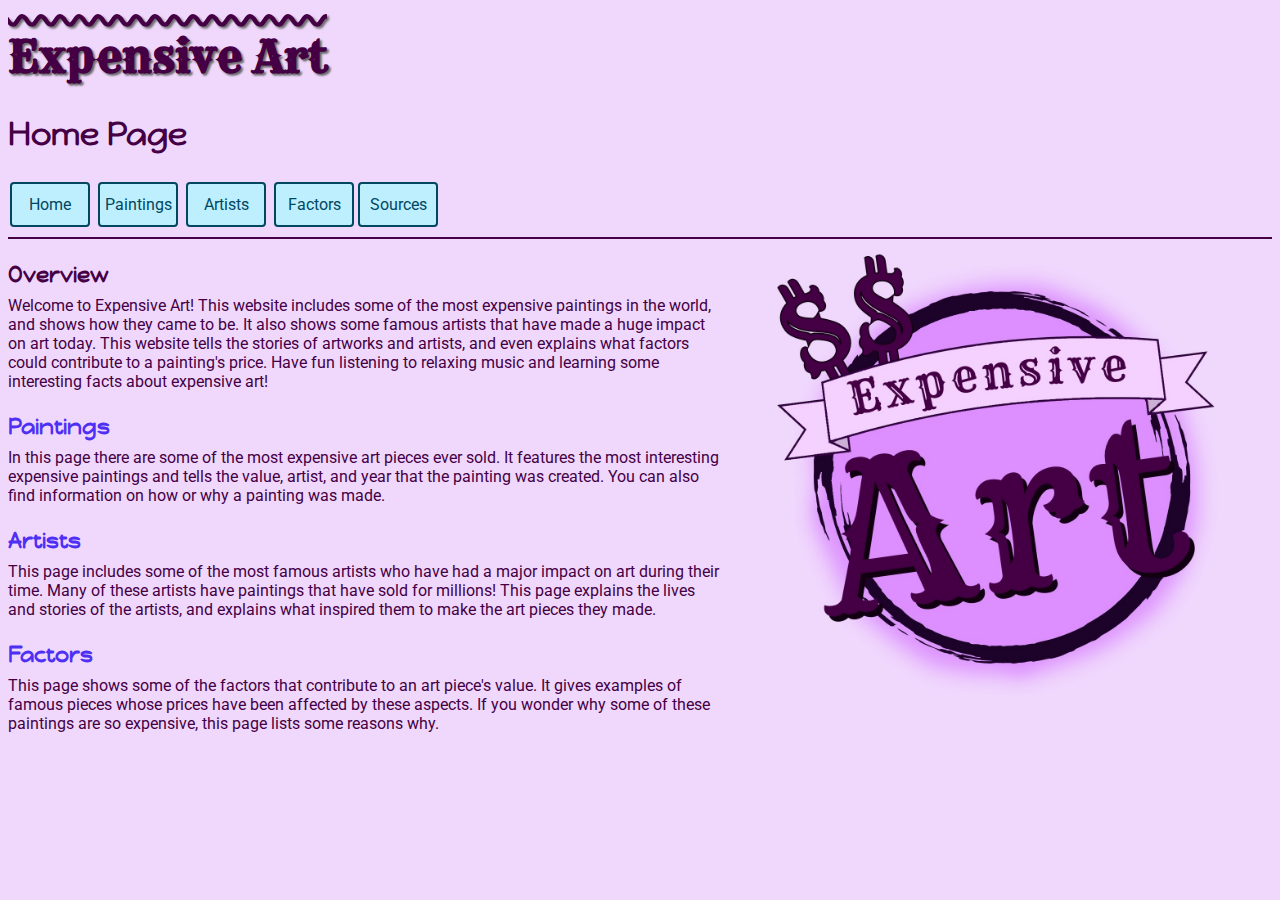
<file: index.html>
<!DOCTYPE html>
<html>
<head>
	<meta charset="utf-8">
	<meta name="viewport" content="width=device-width">
	<title>Home</title>
	<link href="style.css" rel="stylesheet" type="text/css" />
	<link href="https://fonts.googleapis.com/css2?family=Happy+Monkey&display=swap" rel="stylesheet">
	<link href="https://fonts.googleapis.com/css2?family=Roboto&display=swap" rel="stylesheet">
  <link href="https://fonts.googleapis.com/css2?family=Rye&display=swap" rel="stylesheet">
</head>

<body>
	<h1>Expensive Art</h1>
  <h2>Home Page</h2>
	<button onclick="document.location='index.html'">Home</button>
  <div class="paintingsdropdown">
  <button onclick="document.location='paintings.html'" class="paintingsdropbtn">Paintings</button>
  <div class="paintingsdropdown-content">
    <a href="salvator.html">Salvator Mundi</a>
    <a href="interchange.html">Interchange</a>
    <a href="cards.html">The Card Players</a>
    <a href="rabbit.html">Rabbit</a>
  </div>
  </div>
  <div class="artistsdropdown">
  <button onclick="document.location='artists.html'" class="artistsdropbtn">Artists</button>
  <div class="artistsdropdown-content">
    <a href="vinci.html">Leonardo da Vinci</a>
    <a href="gauguin.html">Paul Gauguin</a>
    <a href="rothko.html">Mark Rothko</a>
    <a href="picasso.html">Pablo Picasso</a>
  </div>
  </div>
  <button onclick="document.location='factors.html'">Factors</button><button onclick="document.location='credits.html'">Sources</button>
   <hr>

    <img class="logo" src="logo.jpeg">
    <audio src="river.mp3" autoplay></audio>
    <h3>Overview</h3>
   <p>Welcome to Expensive Art! This website includes some of the most expensive paintings in the world, and shows how they came to be. It also shows some famous artists that have made a huge impact on art today. This website tells the stories of artworks and artists, and even explains what factors could contribute to a painting's price. Have fun listening to relaxing music and learning some interesting facts about expensive art! </p>
   <h3><a href="paintings.html">Paintings</a></h3>
    <p>In this page there are some of the most expensive art pieces ever sold. It features the most interesting expensive paintings and tells the value, artist, and year that the painting was created. You can also find information on how or why a painting was made.</p>
   <h3><a href="artists.html">Artists</a></h3>
    <p>This page includes some of the most famous artists who have had a major impact on art during their time. Many of these artists have paintings that have sold for millions! This page explains the lives and stories of the artists, and explains what inspired them to make the art pieces they made.</p>
   <h3><a href="factors.html">Factors</a></h3>
    <p>This page shows some of the factors that contribute to an art piece's value. It gives examples  of famous pieces whose prices have been affected by these aspects. If you wonder why some of these paintings are so expensive, this page lists some reasons why.</p>
   
   
  </body>
</html>
</file>
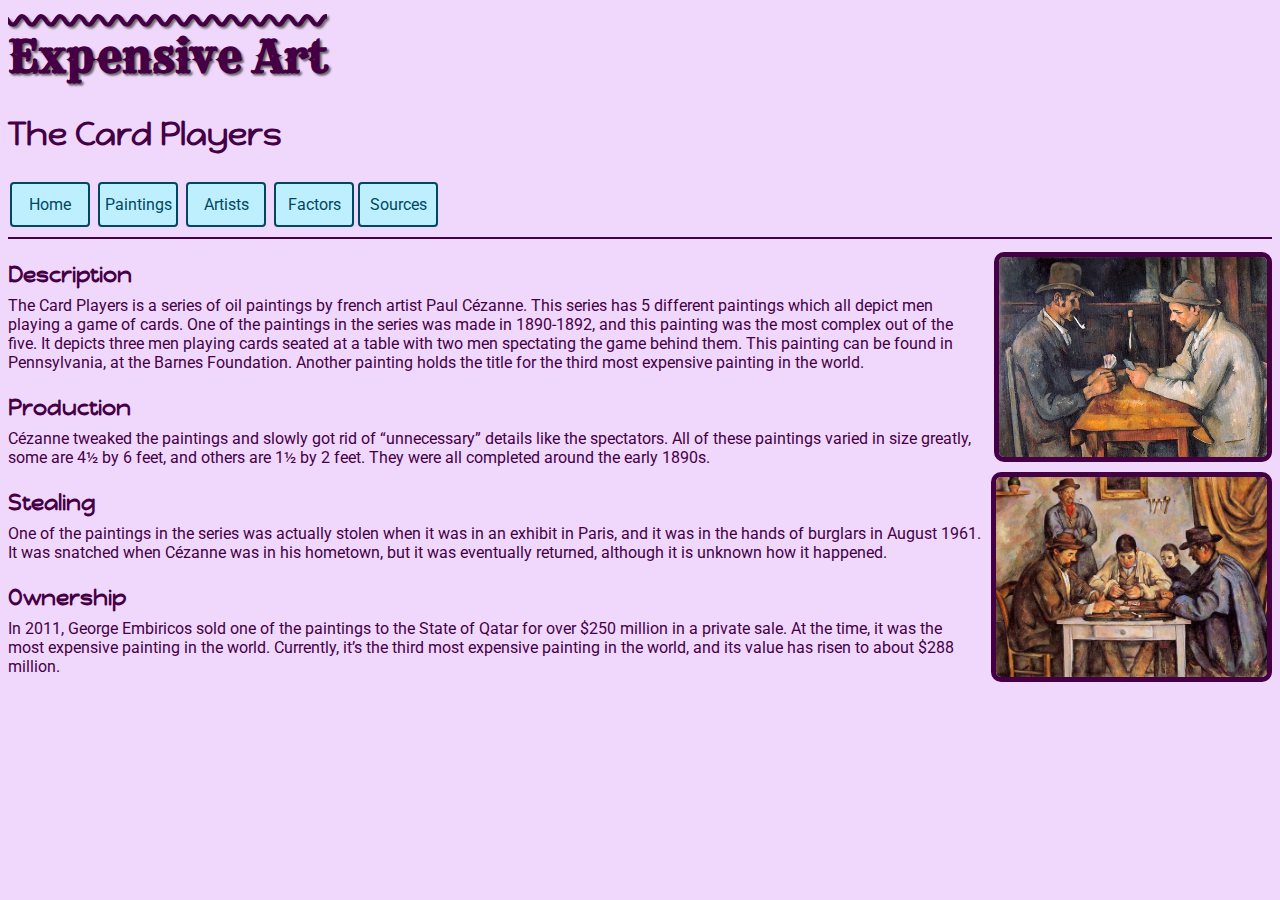
<file: cards.html>
<!DOCTYPE html>
<html>
  <head>
    <meta charset="utf-8">
    <meta name="viewport" content="width=device-width">
    <title>The Card Players</title>
    <link href="style.css" rel="stylesheet" type="text/css" />
    	<link href="https://fonts.googleapis.com/css2?family=Happy+Monkey&display=swap" rel="stylesheet">
	  <link href="https://fonts.googleapis.com/css2?family=Roboto&display=swap" rel="stylesheet">
    <link href="https://fonts.googleapis.com/css2?family=Rye&display=swap" rel="stylesheet">
  </head>
  <body>

    <h1>Expensive Art</h1>
    <h2>The Card Players</h2>
	  <button onclick="document.location='index.html'">Home</button>
  <div class="paintingsdropdown">
  <button onclick="document.location='paintings.html'" class="paintingsdropbtn">Paintings</button>
  <div class="paintingsdropdown-content">
    <a href="salvator.html">Salvator Mundi</a>
    <a href="interchange.html">Interchange</a>
    <a href="cards.html">The Card Players</a>
    <a href="rabbit.html">Rabbit</a>
  </div>
  </div>
  <div class="artistsdropdown">
  <button onclick="document.location='artists.html'" class="artistsdropbtn">Artists</button>
  <div class="artistsdropdown-content">
    <a href="vinci.html">Leonardo da Vinci</a>
    <a href="gauguin.html">Paul Gauguin</a>
    <a href="rothko.html">Mark Rothko</a>
    <a href="picasso.html">Pablo Picasso</a>
  </div>
  </div>
  <button onclick="document.location='factors.html'">Factors</button><button onclick="document.location='credits.html'">Sources</button>
   <hr>
    <img class="cards" src="cardplayers.jpg"> 
   <h3> Description</h3>
    <p>The Card Players is a series of oil paintings by french artist Paul Cézanne. This series has 5 different paintings which all depict men playing a game of cards. One of the paintings in the series was made in 1890-1892, and this painting was the most complex out of the five. It depicts three men playing cards seated at a table with two men spectating the game behind them. This painting can be found in Pennsylvania, at the Barnes Foundation. Another painting holds the title for the third most expensive painting in the world.</p>
    <img class="spectators" src="cardspectators.jpeg">
   <h3> Production</h3>
    <p>Cézanne tweaked the paintings and slowly got rid of “unnecessary” details like the spectators. All of these paintings varied in size greatly, some are 4½ by 6 feet, and others are 1½ by 2 feet. They were all completed around the early 1890s.</p>
    <h3>Stealing</h3>
    <p>One of the paintings in the series was actually stolen when it was in an exhibit in Paris, and it was in the hands of burglars in August 1961. It was snatched when Cézanne was in his hometown, but it was eventually returned, although it is unknown how it happened.</p>
    <h3>Ownership</h3>
    <p>In 2011, George Embiricos sold one of the paintings to the State of Qatar for over $250 million in a private sale. At the time, it was the most expensive painting in the world. Currently, it’s the third most expensive painting in the world, and its value has risen to about $288 million.</p>






   <audio src="bluedanube.mp3" autoplay></audio>
  </body>
</html>
</file>
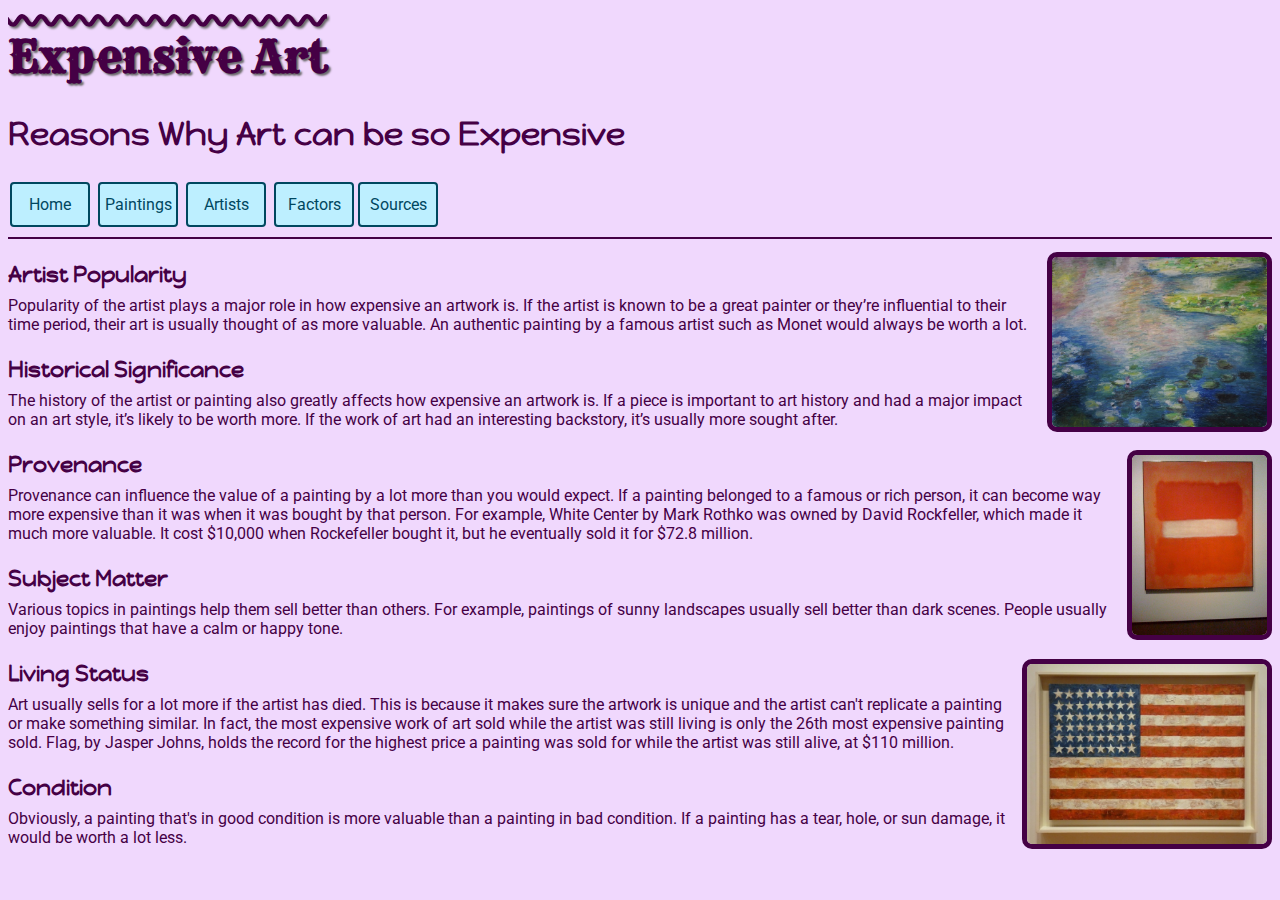
<file: factors.html>
<!DOCTYPE html>
<html>
  <head>
    <meta charset="utf-8">
    <meta name="viewport" content="width=device-width">
    <title>Factors</title>
    <link href="style.css" rel="stylesheet" type="text/css" />
    	<link href="https://fonts.googleapis.com/css2?family=Happy+Monkey&display=swap" rel="stylesheet">
	<link href="https://fonts.googleapis.com/css2?family=Roboto&display=swap" rel="stylesheet">
  <link href="https://fonts.googleapis.com/css2?family=Rye&display=swap" rel="stylesheet">
  </head>
  <body>

    <h1>Expensive Art</h1>
    <h2>Reasons Why Art can be so Expensive</h2>
	  <button onclick="document.location='index.html'">Home</button>
  <div class="paintingsdropdown">
  <button onclick="document.location='paintings.html'" class="paintingsdropbtn">Paintings</button>
  <div class="paintingsdropdown-content">
    <a href="salvator.html">Salvator Mundi</a>
    <a href="interchange.html">Interchange</a>
    <a href="cards.html">The Card Players</a>
    <a href="rabbit.html">Rabbit</a>
  </div>
  </div>
  <div class="artistsdropdown">
  <button onclick="document.location='artists.html'" class="artistsdropbtn">Artists</button>
  <div class="artistsdropdown-content">
    <a href="vinci.html">Leonardo da Vinci</a>
    <a href="gauguin.html">Paul Gauguin</a>
    <a href="rothko.html">Mark Rothko</a>
    <a href="picasso.html">Pablo Picasso</a>
  </div>
  </div>
  <button onclick="document.location='factors.html'">Factors</button><button onclick="document.location='credits.html'">Sources</button>
    <hr>

      
      
      
    <img class="lily" src="factors_lilypads.jpg">
    <h3>Artist Popularity</h3>
    <p>Popularity of the artist plays a major role in how expensive an artwork is. If the artist is known to be a great painter or they’re influential to their time period, their art is usually thought of as more valuable. An authentic painting by a famous artist such as Monet would always be worth a lot.</p>
    <h3>Historical Significance</h3>
    <p>The history of the artist or painting also greatly affects how expensive an artwork is. If a piece is important to art history and had a major impact on an art style, it’s likely to be worth more. If the work of art had an interesting backstory, it’s usually more sought after.</p>
    <img class="white" src="factors_whitecenter.jpg">
    <h3>Provenance</h3>
    <p>Provenance can influence the value of a painting by a lot more than you would expect. If a painting belonged to a famous or rich person, it can become way more expensive than it was when it was bought by that person. For example, White Center by Mark Rothko was owned by David Rockfeller, which made it much more valuable. It cost $10,000 when Rockefeller bought it, but he eventually sold it for $72.8 million.</p>
    <h3>Subject Matter</h3>
    <p>Various topics in paintings help them sell better than others. For example, paintings of sunny landscapes usually sell better than dark scenes. People usually enjoy paintings that have a calm or happy tone. </p>
    <img class="flag" src="factors_flag.jpg">
    <h3>Living Status</h3>
    <p>Art usually sells for a lot more if the artist has died. This is because it makes sure the artwork is unique and the artist can't replicate a painting or make something similar. In fact, the most expensive work of art sold while the artist was still living is only the 26th most expensive painting sold. Flag, by Jasper Johns, holds the record for the highest price a painting was sold for while the artist was still alive, at $110 million.</p>
    <h3>Condition</h3>
    <p>Obviously, a painting that's in good condition is more valuable than a painting in bad condition. If a painting has a tear, hole, or sun damage, it would be worth a lot less.</p>




   <audio src="clair.mp3" autoplay></audio>
  </body>
</html>
</file>
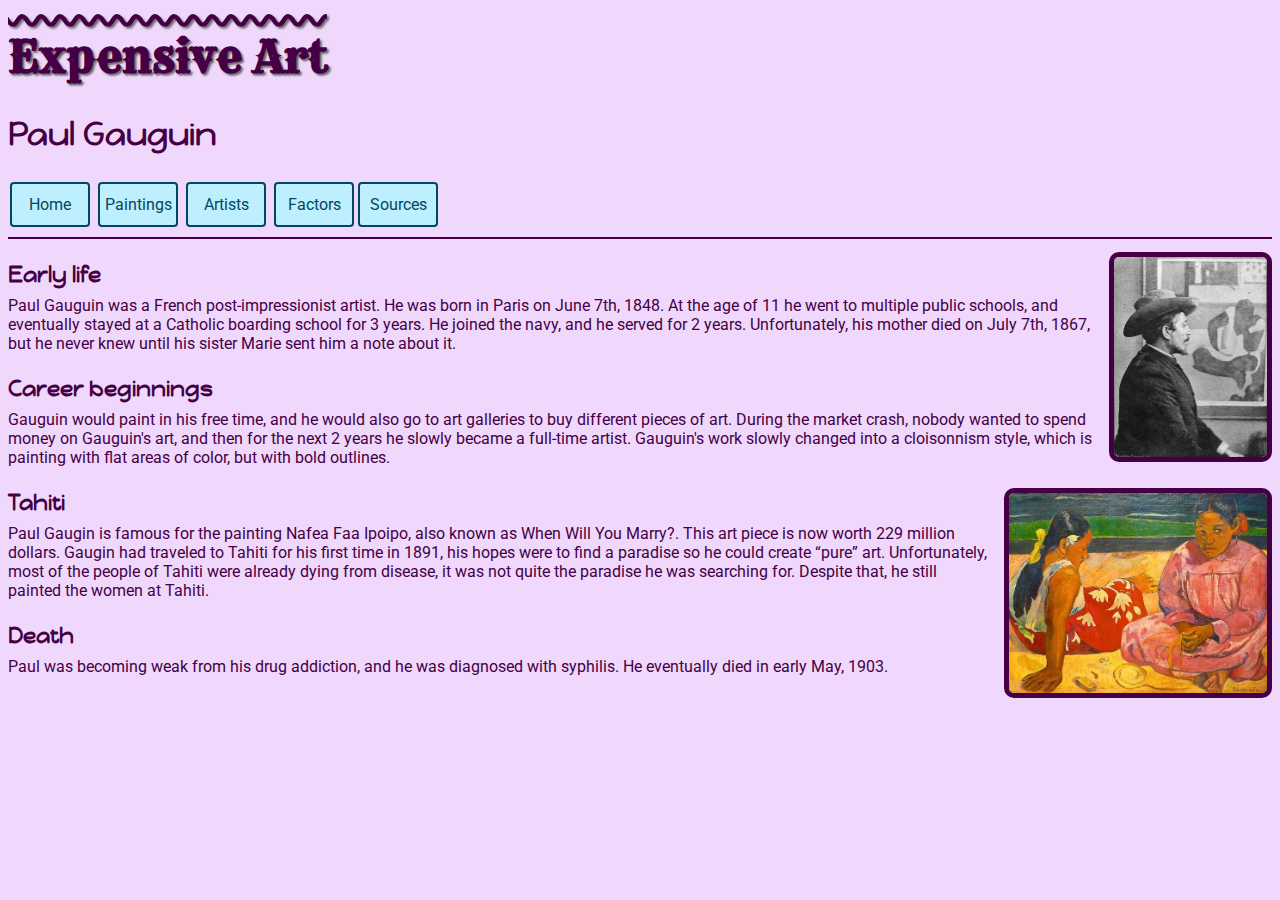
<file: gauguin.html>
<!DOCTYPE html>
<html>
  <head>
    <meta charset="utf-8">
    <meta name="viewport" content="width=device-width">
    <title>Paul Gauguin</title>
    <link href="style.css" rel="stylesheet" type="text/css" />
    	<link href="https://fonts.googleapis.com/css2?family=Happy+Monkey&display=swap" rel="stylesheet">
	<link href="https://fonts.googleapis.com/css2?family=Roboto&display=swap" rel="stylesheet">
  <link href="https://fonts.googleapis.com/css2?family=Rye&display=swap" rel="stylesheet">
  </head>
  <body>

   <h1>Expensive Art</h1>
    <h2>Paul Gauguin</h2>
	  <button onclick="document.location='index.html'">Home</button>
  <div class="paintingsdropdown">
  <button onclick="document.location='paintings.html'" class="paintingsdropbtn">Paintings</button>
  <div class="paintingsdropdown-content">
    <a href="salvator.html">Salvator Mundi</a>
    <a href="interchange.html">Interchange</a>
    <a href="cards.html">The Card Players</a>
    <a href="rabbit.html">Rabbit</a>
  </div>
  </div>
  <div class="artistsdropdown">
  <button onclick="document.location='artists.html'" class="artistsdropbtn">Artists</button>
  <div class="artistsdropdown-content">
    <a href="vinci.html">Leonardo da Vinci</a>
    <a href="gauguin.html">Paul Gauguin</a>
    <a href="rothko.html">Mark Rothko</a>
    <a href="picasso.html">Pablo Picasso</a>
  </div>
  </div>
  <button onclick="document.location='factors.html'">Factors</button><button onclick="document.location='credits.html'">Sources</button>
   <hr>

    <img class="gauguin" src="gauguin.jpg">
    <h3>Early life</h3>
    <p>Paul Gauguin was a French post-impressionist artist. He was born in Paris on June 7th, 1848. At the age of 11 he went to multiple public schools, and eventually stayed at a Catholic boarding school for 3 years. He joined the navy, and he served for 2 years. Unfortunately, his mother died on July 7th, 1867, but he never knew until his sister Marie sent him a note about it. </p>
    <h3>Career beginnings</h3>
    <p>Gauguin would paint in his free time, and he would also go to art galleries to buy different pieces of art. During the market crash, nobody wanted to spend money on Gauguin's art, and then for the next 2 years he slowly became a full-time artist. Gauguin's work slowly changed into a cloisonnism style, which is painting with flat areas of color, but with bold outlines. </p>
    <img class="tahiti" src="gauguinwomen.jpg">  
    <h3>Tahiti</h3>
    <p>Paul Gaugin is famous for the painting Nafea Faa Ipoipo, also known as When Will You Marry?. This art piece is now worth 229 million dollars. Gaugin had traveled to Tahiti for his first time in 1891, his hopes were to find a paradise so he could create “pure” art. Unfortunately, most of the people of Tahiti were already dying from disease, it was not quite the paradise he was searching for. Despite that, he still painted the women at Tahiti. </p>
    <h3>Death</h3>
    <p>Paul was becoming weak from his drug addiction, and he was diagnosed with syphilis. He eventually died in early May, 1903.</p>






   <audio src="prelude.mp3" autoplay></audio>
  </body>
</html>
</file>
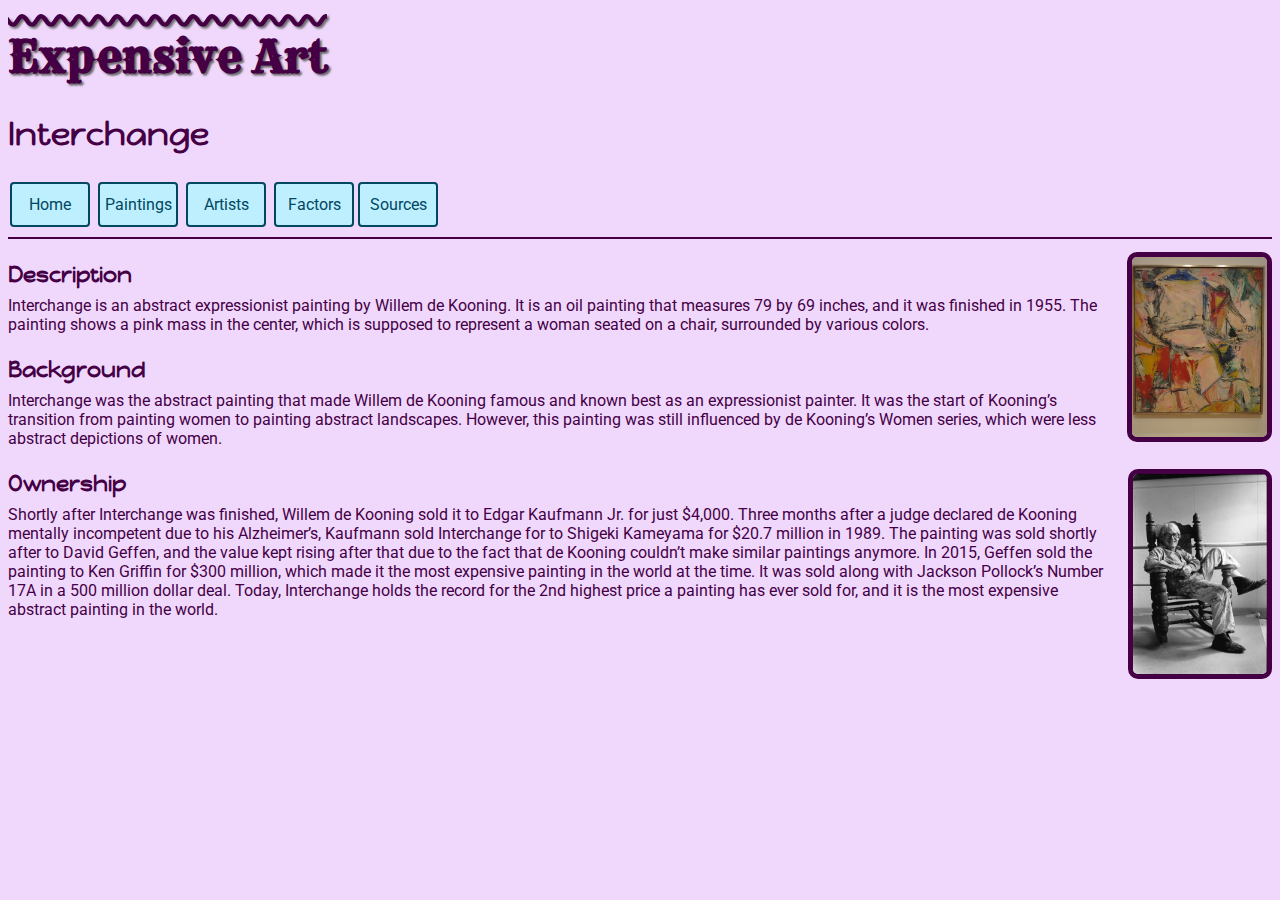
<file: interchange.html>
<!DOCTYPE html>
<html>
  <head>
    <meta charset="utf-8">
    <meta name="viewport" content="width=device-width">
    <title>Interchange</title>
    <link href="style.css" rel="stylesheet" type="text/css" />
    	<link href="https://fonts.googleapis.com/css2?family=Happy+Monkey&display=swap" rel="stylesheet">
	<link href="https://fonts.googleapis.com/css2?family=Roboto&display=swap" rel="stylesheet">
  <link href="https://fonts.googleapis.com/css2?family=Rye&display=swap" rel="stylesheet">
  </head>
  <body>
    <h1>Expensive Art</h1>
    <h2>Interchange</h2>
	  <button onclick="document.location='index.html'">Home</button>
  <div class="paintingsdropdown">
  <button onclick="document.location='paintings.html'" class="paintingsdropbtn">Paintings</button>
  <div class="paintingsdropdown-content">
    <a href="salvator.html">Salvator Mundi</a>
    <a href="interchange.html">Interchange</a>
    <a href="cards.html">The Card Players</a>
    <a href="rabbit.html">Rabbit</a>
  </div>
  </div>
  <div class="artistsdropdown">
  <button onclick="document.location='artists.html'" class="artistsdropbtn">Artists</button>
  <div class="artistsdropdown-content">
    <a href="vinci.html">Leonardo da Vinci</a>
    <a href="gauguin.html">Paul Gauguin</a>
    <a href="rothko.html">Mark Rothko</a>
    <a href="picasso.html">Pablo Picasso</a>
  </div>
  </div>
  <button onclick="document.location='factors.html'">Factors</button><button onclick="document.location='credits.html'">Sources</button>
   <hr>
    
    
  <img class="interchange" src="interchange.jpg">
    <h3>Description</h3>
    <p>Interchange is an abstract expressionist painting by Willem de Kooning. It is an oil painting that measures 79 by 69 inches, and it was finished in 1955. The painting shows a pink mass in the center, which is supposed to represent a woman seated on a chair, surrounded by various colors.</p>
   <h3>Background</h3>
    <p>Interchange was the abstract painting that made Willem de Kooning famous and known best as an expressionist painter.  It was the start of Kooning’s transition from painting women to painting abstract landscapes. However, this painting was still influenced by de Kooning’s Women series, which were less abstract depictions of women.</p>
    <img class="kooning" src="interchangekooning.jpg">
    <h3>Ownership</h3>
    <p>Shortly after Interchange was finished, Willem de Kooning sold it to Edgar Kaufmann Jr. for just $4,000. Three months after a judge declared de Kooning mentally incompetent due to his Alzheimer’s, Kaufmann sold Interchange for to Shigeki Kameyama for $20.7 million in 1989. The painting was sold shortly after to David Geffen, and the value kept rising after that due to the fact that de Kooning couldn’t make similar paintings anymore. In 2015, Geffen sold the painting to Ken Griffin for $300 million, which made it the most expensive painting in the world at the time. It was sold along with Jackson Pollock’s Number 17A in a 500 million dollar deal. Today, Interchange holds the record for the 2nd highest price a painting has ever sold for, and it is the most expensive abstract painting in the world.</p>






   <audio src="elise.mp3" autoplay></audio>
  </body>
</html>
</file>
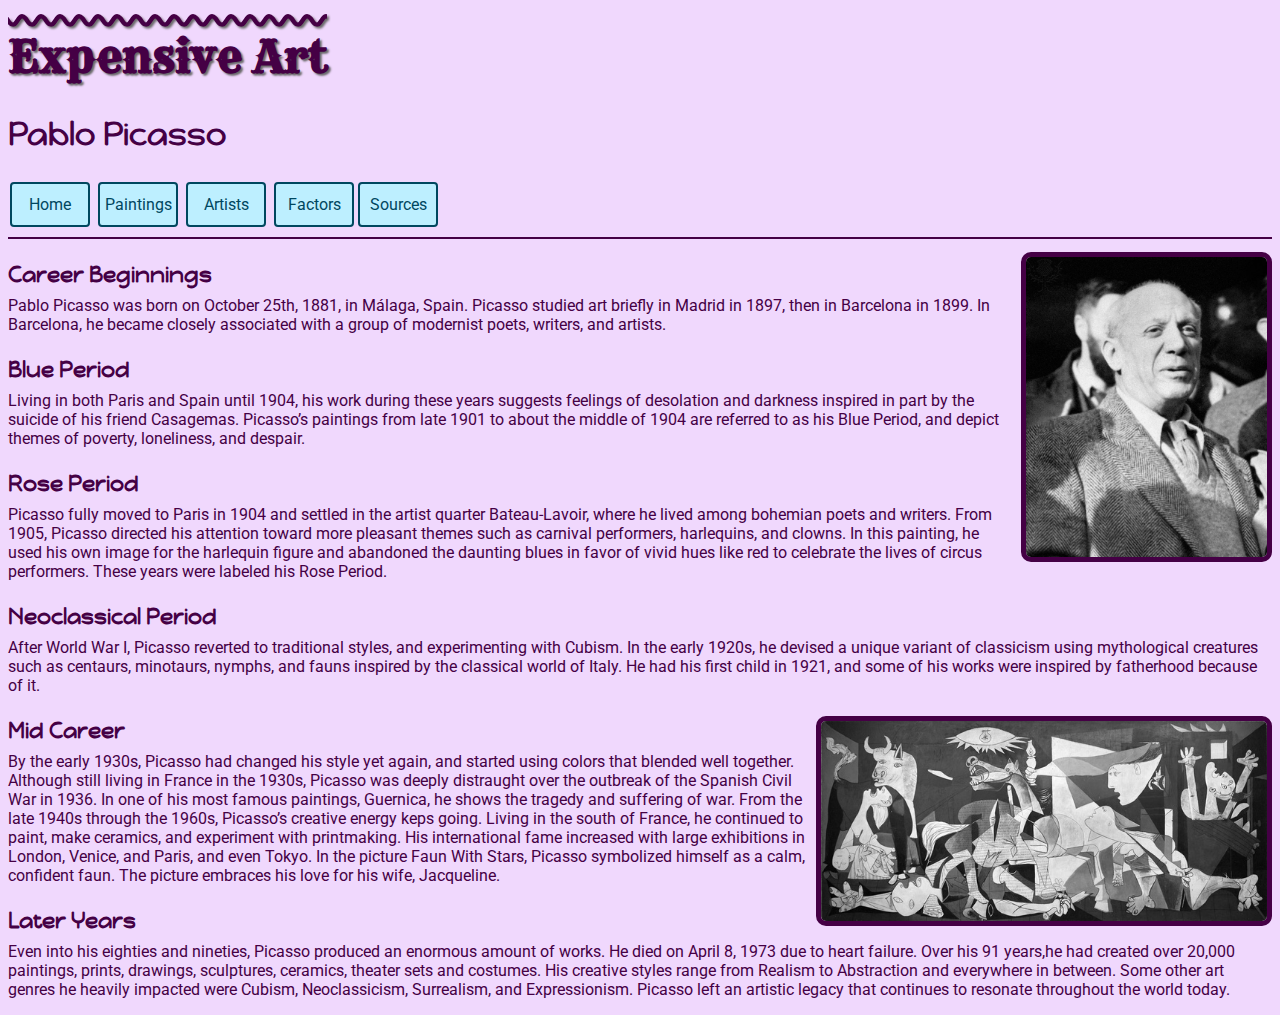
<file: picasso.html>
<!DOCTYPE html>
<html>
  <head>
    <meta charset="utf-8">
    <meta name="viewport" content="width=device-width">
    <title>Pablo Picasso</title>
    <link href="style.css" rel="stylesheet" type="text/css" />
    	<link href="https://fonts.googleapis.com/css2?family=Happy+Monkey&display=swap" rel="stylesheet">
	<link href="https://fonts.googleapis.com/css2?family=Roboto&display=swap" rel="stylesheet">
  <link href="https://fonts.googleapis.com/css2?family=Rye&display=swap" rel="stylesheet">
  </head>
  <body>
    <h1>Expensive Art</h1>
    <h2>Pablo Picasso</h2>
	  <button onclick="document.location='index.html'">Home</button>
  <div class="paintingsdropdown">
  <button onclick="document.location='paintings.html'" class="paintingsdropbtn">Paintings</button>
  <div class="paintingsdropdown-content">
    <a href="salvator.html">Salvator Mundi</a>
    <a href="interchange.html">Interchange</a>
    <a href="cards.html">The Card Players</a>
    <a href="rabbit.html">Rabbit</a>
  </div>
  </div>
  <div class="artistsdropdown">
  <button onclick="document.location='artists.html'" class="artistsdropbtn">Artists</button>
  <div class="artistsdropdown-content">
    <a href="vinci.html">Leonardo da Vinci</a>
    <a href="gauguin.html">Paul Gauguin</a>
    <a href="rothko.html">Mark Rothko</a>
    <a href="picasso.html">Pablo Picasso</a>
  </div>
  </div>
  <button onclick="document.location='factors.html'">Factors</button><button onclick="document.location='credits.html'">Sources</button>
   <hr>
  <body>
    
    <img class="picasso" src="picasso.png">
    <h3>Career Beginnings</h3>
    <p>Pablo Picasso was born on October 25th, 1881, in Málaga, Spain. Picasso studied art briefly in Madrid in 1897, then in Barcelona in 1899. In Barcelona, he became closely associated with a group of modernist poets, writers, and artists.</p>
    <h3>Blue Period</h3>
    <p>Living in both Paris and Spain until 1904, his work during these years suggests feelings of desolation and darkness inspired in part by the suicide of his friend Casagemas. Picasso’s paintings from late 1901 to about the middle of 1904 are referred to as his Blue Period, and depict themes of poverty, loneliness, and despair. </p>
    <h3>Rose Period</h3>
    <p>Picasso fully moved to Paris in 1904 and settled in the artist quarter Bateau-Lavoir, where he lived among bohemian poets and writers. From 1905, Picasso directed his attention toward more pleasant themes such as carnival performers, harlequins, and clowns. In this painting, he used his own image for the harlequin figure and abandoned the daunting blues in favor of vivid hues like red to celebrate the lives of circus performers. These years were labeled his Rose Period.</p>
    <h3>Neoclassical Period</h3>
    <p>After World War I, Picasso reverted to traditional styles, and experimenting with Cubism. In the early 1920s, he devised a unique variant of classicism using mythological creatures such as centaurs, minotaurs, nymphs, and fauns inspired by the classical world of Italy. He had his first child in 1921, and some of his works were inspired by fatherhood because of it.</p>
    <img class="guernica" src="picassoguernica.jpg">
    <h3>Mid Career</h3>
    <p>By the early 1930s, Picasso had changed his style yet again, and started using colors that blended well together. Although still living in France in the 1930s, Picasso was deeply distraught over the outbreak of the Spanish Civil War in 1936. In one of his most famous paintings, Guernica, he shows the tragedy and suffering of war. From the late 1940s through the 1960s, Picasso’s creative energy keps going. Living in the south of France, he continued to paint, make ceramics, and experiment with printmaking. His international fame increased with large exhibitions in London, Venice, and Paris, and even Tokyo. In the picture Faun With Stars, Picasso symbolized himself as a calm, confident faun. The picture embraces his love for his wife, Jacqueline. </p>
    <h3>Later Years</h3>
	  <p>Even into his eighties and nineties, Picasso produced an enormous amount of works. He died on April 8, 1973 due to heart failure. Over his 91 years,he had created over 20,000 paintings, prints, drawings, sculptures, ceramics, theater sets and costumes. His creative styles range from Realism to Abstraction and everywhere in between. Some other art genres he heavily impacted were Cubism, Neoclassicism, Surrealism, and Expressionism. Picasso left an artistic legacy that continues to resonate throughout the world today.</p>






   <audio src="sugarplum.mp3" autoplay></audio>
  </body>
</html>
</file>
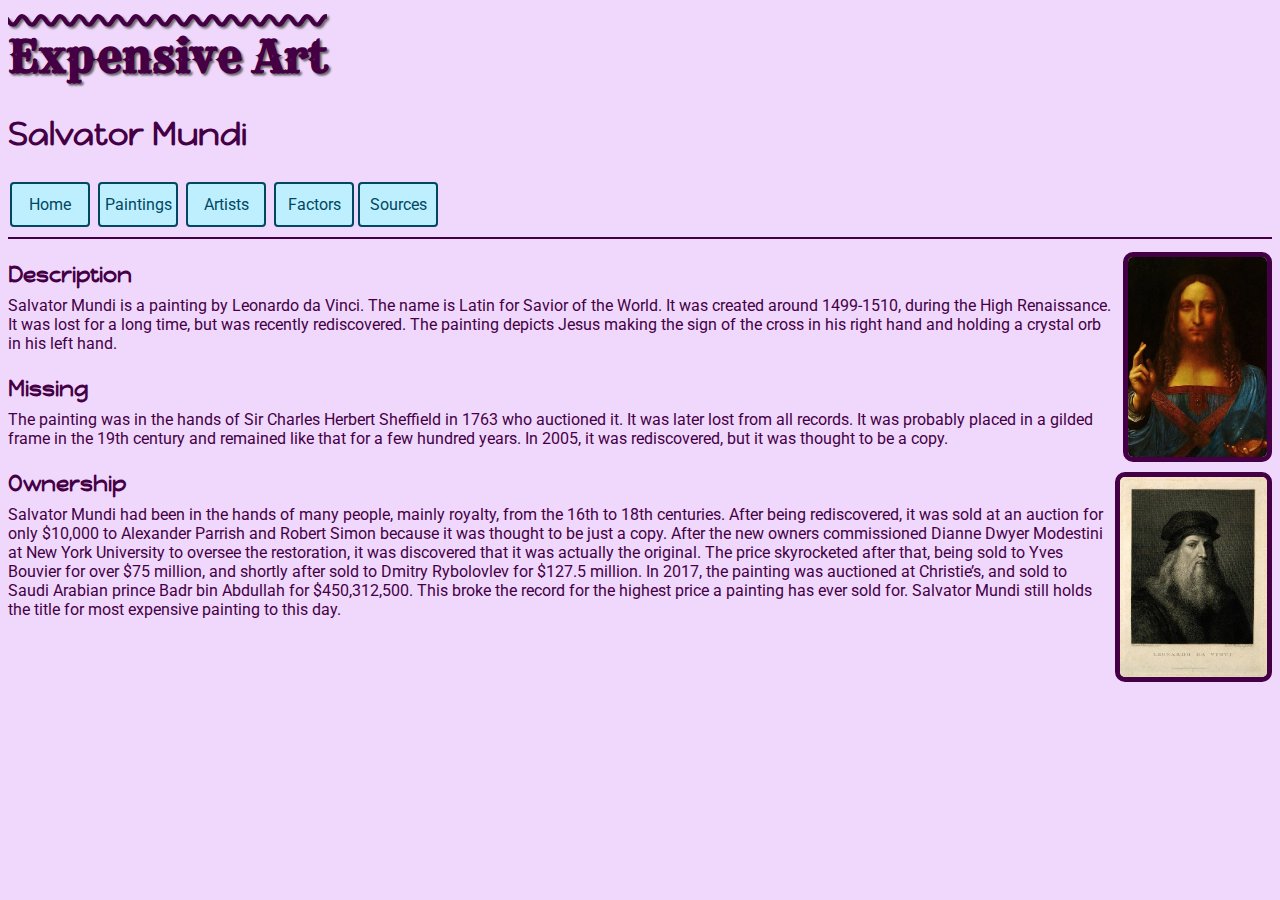
<file: salvator.html>
<!DOCTYPE html>
<html>
  <head>
    <meta charset="utf-8">
    <meta name="viewport" content="width=device-width">
    <title>Salvator Mundi</title>
    <link href="style.css" rel="stylesheet" type="text/css" />
    	<link href="https://fonts.googleapis.com/css2?family=Happy+Monkey&display=swap" rel="stylesheet">
	<link href="https://fonts.googleapis.com/css2?family=Roboto&display=swap" rel="stylesheet">
  <link href="https://fonts.googleapis.com/css2?family=Rye&display=swap" rel="stylesheet">
  </head>
  <body>
    <h1>Expensive Art</h1>
    <h2>Salvator Mundi</h2>
	  <button onclick="document.location='index.html'">Home</button>
  <div class="paintingsdropdown">
  <button onclick="document.location='paintings.html'" class="paintingsdropbtn">Paintings</button>
  <div class="paintingsdropdown-content">
    <a href="salvator.html">Salvator Mundi</a>
    <a href="interchange.html">Interchange</a>
    <a href="cards.html">The Card Players</a>
    <a href="rabbit.html">Rabbit</a>
  </div>
  </div>
  <div class="artistsdropdown">
  <button onclick="document.location='artists.html'" class="artistsdropbtn">Artists</button>
  <div class="artistsdropdown-content">
    <a href="vinci.html">Leonardo da Vinci</a>
    <a href="gauguin.html">Paul Gauguin</a>
    <a href="rothko.html">Mark Rothko</a>
    <a href="picasso.html">Pablo Picasso</a>
  </div>
  </div>
  <button onclick="document.location='factors.html'">Factors</button><button onclick="document.location='credits.html'">Sources</button>
   <hr>
   
    <img class="salvator" src="salvator.jpg">
    <h3>Description</h3>
    <p>Salvator Mundi is a painting by Leonardo da Vinci. The name is Latin for Savior of the World. It was created around 1499-1510, during the High Renaissance. It was lost for a long time, but was recently rediscovered. The painting depicts Jesus making the sign of the cross in his right hand and holding a crystal orb in his left hand.</p>
    <h3>Missing</h3>
    <p>The painting was in the hands of Sir Charles Herbert Sheffield in 1763 who auctioned it. It was later lost from all records. It was probably placed in a gilded frame in the 19th century and remained like that for a few hundred years. In 2005, it was rediscovered, but it was thought to be a copy. </p>
    <img class="vincipaper" src="salvatorvinci.jpeg">
    <h3>Ownership</h3>
    <p>Salvator Mundi had been in the hands of many people, mainly royalty, from the 16th to 18th centuries.  After being rediscovered, it was sold at an auction for only $10,000 to Alexander Parrish and Robert Simon because it was thought to be just a copy. After the new owners commissioned Dianne Dwyer Modestini at New York University to oversee the restoration, it was discovered that it was actually the original. The price skyrocketed after that, being sold to Yves Bouvier for over $75 million, and shortly after sold to Dmitry Rybolovlev for $127.5 million. In 2017, the painting was auctioned at Christie’s, and sold to Saudi Arabian prince Badr bin Abdullah for $450,312,500. This broke the record for the highest price a painting has ever sold for. Salvator Mundi still holds the title for most expensive painting to this day.</p>





   <audio src="spring.mp3" autoplay></audio>
  </body>
</html>
</file>
<file: style.css>
h1 {
  font-weight: bolder;
  font-size: 44px;
  font-family: 'Rye', cursive;
  text-shadow: 2px 2px 2px dimgray;
  text-decoration: wavy overline #450045;
  text-align:left;
}

h2 {
  font-weight: bold;
  font-size: 32px;
  font-family: 'Happy Monkey', cursive;
  margin-top: 10px;
  text-align:left;
}

h3 {
  font-weight: bold;
  font-size: 22px;
  font-family: 'Happy Monkey', cursive;
  margin-bottom:6px;
  text-align: left;
}

h4 {
  font-size: 18px;
  font-family: 'Happy Monkey', cursive;
  margin:0px;
  text-align: left;
}

h5 {
  font-size: 16px;
  font-family: 'Roboto', sans-serif;
  margin-top:8px;
  text-align: left;
  font-weight:bold;
  text-decoration: underline;
  margin: 1em 1em 1em 1em;
}

h6 {
  color: #443444;
  font-size: 14px;
  font-family: 'Roboto', sans-serif;
  font-style: italic;
  margin:6px;
  line-height:20px;
  text-align: left;
}

p {
  font-size: 16px;
  font-family: 'Roboto', sans-serif;
  margin-top:8px;
  text-align: left;
}

body {
  background-color: #f0d8fd;
  color: #450045;
}

hr {
  border: 1px solid #450045;
}

img {
  float: right;
  clear:right;
  border-radius: 10px;
  border: 5px solid #450045;
  height: 200px;
  margin-top: 5px;
  margin-bottom: 5px;
  margin-left: 10px;
}

button {
  background-color: #bdefff;
  border: 2px solid #00475f;
  border-radius: 4px;
  text-align: center;
  font-family: 'Roboto', sans-serif;
  color:#00475f;
  height: 45px;
  width: 80px;
  font-size: 16px;
  padding: 5px 5px;
  margin: 2px;
}

button:hover {
  background-color: #6cdaff;
  border: 2px solid #003344;
  border-radius: 4px;
  text-align: center;
  font-family: 'Roboto', sans-serif;
  color:#003344;
  height: 45px;
  width: 80px;
  font-size: 16px;
  padding: 5px 5px;
  margin: 2px;
}

a {
  color: #4e30f4;
  text-decoration: none;
}

a:hover {
  color: #4e30f4;
  text-decoration: underline;
}

.paintingsdropbtn {
  background-color: #bdefff;
  border: 2px solid #00475f;
  border-radius: 4px;
  text-align: center;
  font-family: 'Roboto', sans-serif;
  color:#00475f;
  height: 45px;
  width: 80px;
  font-size: 16px;
  padding: 5px 5px;
  margin: 2px;
}

.paintingsdropdown {
  position: relative;
  display: inline-block;
}

.paintingsdropdown-content {
  display: none;
  position: absolute;
  font-family: 'Roboto', sans-serif;
  background-color: #bdefff;
  color:#00475f;
  min-width: 160px;
  box-shadow: 0px 8px 16px 0px rgba(0,0,0,0.2);
  z-index: 1;
}

.paintingsdropdown-content a {
  font-family: 'Roboto', sans-serif;
  background-color: #bdefff;
  color:#00475f;
  padding: 12px 16px;
  text-decoration: none;
  display: block;
}

.paintingsdropdown:hover .paintingsdropdown-content {
  display: block;
}

.paintingsdropdown:hover .paintingsdropbtn {
  background-color: #6cdaff;
  border: 2px solid #003344;
  color:#003344;
}

.paintingsdropdown-content a:hover {
  background-color: #6cdaff;
  color:#003344;
}

.artistsdropbtn {
  background-color: #bdefff;
  border: 2px solid #00475f;
  border-radius: 4px;
  text-align: center;
  font-family: 'Roboto', sans-serif;
  color:#00475f;
  height: 45px;
  width: 80px;
  font-size: 16px;
  padding: 5px 5px;
  margin: 2px;
}

.artistsdropdown {
  position: relative;
  display: inline-block;
}

.artistsdropdown-content {
  display: none;
  position: absolute;
  font-family: 'Roboto', sans-serif;
  background-color: #bdefff;
  color:#00475f;
  min-width: 160px;
  box-shadow: 0px 8px 16px 0px rgba(0,0,0,0.2);
  z-index: 1;
}

.artistsdropdown-content a {
  font-family: 'Roboto', sans-serif;
  background-color: #bdefff;
  color:#00475f;
  padding: 12px 16px;
  text-decoration: none;
  display: block;
}

.artistsdropdown:hover .artistsdropdown-content {
  display: block;
}

.artistsdropdown:hover .artistsdropbtn {
  background-color: #6cdaff;
  border: 2px solid #003344;
  color:#003344;
}

.artistsdropdown-content a:hover {
  background-color: #6cdaff;
  color:#003344;
}

.logo {
  border: none;
  margin-bottom:5pc;
  margin-left: 50px;
  margin-right: 50px;
  height: 450px;
}

.salvator2 {
  height: 300px;
}

.gachet {
  height: 250px;
}

.david {
  height: 250px;
}

.vangogh {
  height: 300px;
}

.lily {
  height: 170px;
}

.white {
  height: 180px;
}

.flag {
  height: 180px;
}

.interchange {
  height: 180px;
}

.balloon {
  height: 180px;
}

.no37 {
  height: 250px;
}

.picasso {
  height: 300px;
}

table, tr, td {
  border: 3px solid #450045;
  border-collapse: collapse;
  padding: 5px 10px 5px 10px;
  font-size: 16px;
  font-family: 'Roboto', sans-serif;
  margin-top:8px;
  text-align: left;
}
</file>
